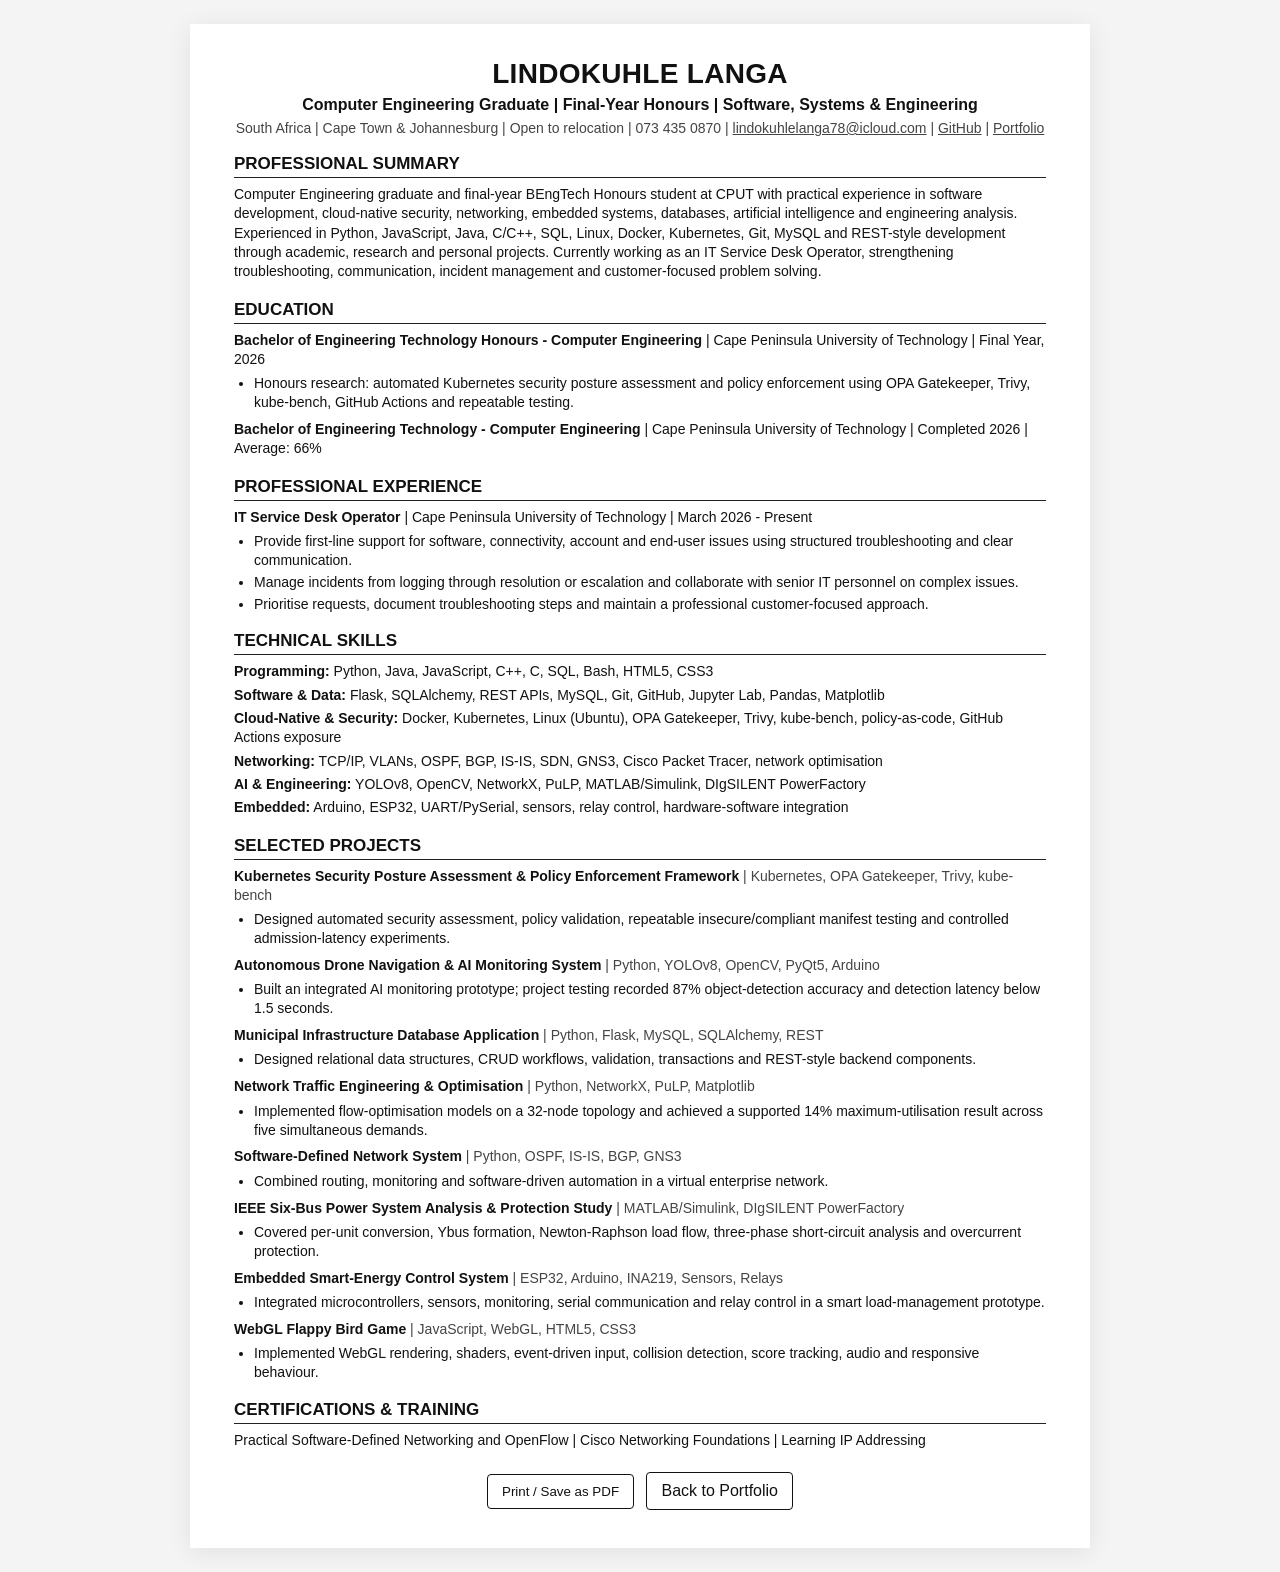
<file: resume.html>
<!DOCTYPE html>
<html lang="en">
<head>
  <meta charset="UTF-8">
  <meta name="viewport" content="width=device-width, initial-scale=1.0">
  <title>Lindokuhle Langa - Resume</title>
  <style>
    :root { --text:#111; --muted:#444; --line:#222; --bg:#fff; }
    * { box-sizing:border-box; }
    body { margin:0; background:#f4f4f4; color:var(--text); font-family:Arial,Helvetica,sans-serif; }
    .resume { width:min(900px,96%); margin:24px auto; background:var(--bg); padding:34px 44px; box-shadow:0 4px 24px rgba(0,0,0,.08); }
    h1 { margin:0; text-align:center; font-size:28px; letter-spacing:.3px; }
    .tagline,.contact { text-align:center; margin-top:6px; }
    .tagline { font-weight:700; }
    .contact { font-size:14px; color:var(--muted); }
    .contact a { color:inherit; }
    h2 { font-size:17px; margin:18px 0 7px; padding-bottom:3px; border-bottom:1px solid var(--line); }
    p { margin:4px 0; line-height:1.38; font-size:14px; }
    ul { margin:5px 0 8px 20px; padding:0; }
    li { margin:3px 0; line-height:1.35; font-size:14px; }
    .item-title { font-weight:700; }
    .tools { color:var(--muted); }
    .actions { text-align:center; margin:18px auto 0; }
    .actions button,.actions a { display:inline-block; margin:4px; padding:9px 14px; border:1px solid #111; background:#fff; color:#111; text-decoration:none; cursor:pointer; border-radius:4px; }
    @media print {
      body { background:#fff; }
      .resume { width:100%; margin:0; padding:18mm 15mm; box-shadow:none; }
      .actions { display:none; }
      a { text-decoration:none; color:#111; }
    }
  </style>
</head>
<body>
  <main class="resume">
    <h1>LINDOKUHLE LANGA</h1>
    <div class="tagline">Computer Engineering Graduate | Final-Year Honours | Software, Systems & Engineering</div>
    <div class="contact">
      South Africa | Cape Town & Johannesburg | Open to relocation |
      073 435 0870 |
      <a href="mailto:lindokuhlelanga78@icloud.com">lindokuhlelanga78@icloud.com</a> |
      <a href="https://github.com/lindokuhlelanga">GitHub</a> |
      <a href="https://lindokuhlelanga.github.io">Portfolio</a>
    </div>

    <h2>PROFESSIONAL SUMMARY</h2>
    <p>Computer Engineering graduate and final-year BEngTech Honours student at CPUT with practical experience in software development, cloud-native security, networking, embedded systems, databases, artificial intelligence and engineering analysis. Experienced in Python, JavaScript, Java, C/C++, SQL, Linux, Docker, Kubernetes, Git, MySQL and REST-style development through academic, research and personal projects. Currently working as an IT Service Desk Operator, strengthening troubleshooting, communication, incident management and customer-focused problem solving.</p>

    <h2>EDUCATION</h2>
    <p><span class="item-title">Bachelor of Engineering Technology Honours - Computer Engineering</span> | Cape Peninsula University of Technology | Final Year, 2026</p>
    <ul><li>Honours research: automated Kubernetes security posture assessment and policy enforcement using OPA Gatekeeper, Trivy, kube-bench, GitHub Actions and repeatable testing.</li></ul>
    <p><span class="item-title">Bachelor of Engineering Technology - Computer Engineering</span> | Cape Peninsula University of Technology | Completed 2026 | Average: 66%</p>

    <h2>PROFESSIONAL EXPERIENCE</h2>
    <p><span class="item-title">IT Service Desk Operator</span> | Cape Peninsula University of Technology | March 2026 - Present</p>
    <ul>
      <li>Provide first-line support for software, connectivity, account and end-user issues using structured troubleshooting and clear communication.</li>
      <li>Manage incidents from logging through resolution or escalation and collaborate with senior IT personnel on complex issues.</li>
      <li>Prioritise requests, document troubleshooting steps and maintain a professional customer-focused approach.</li>
    </ul>

    <h2>TECHNICAL SKILLS</h2>
    <p><strong>Programming:</strong> Python, Java, JavaScript, C++, C, SQL, Bash, HTML5, CSS3</p>
    <p><strong>Software & Data:</strong> Flask, SQLAlchemy, REST APIs, MySQL, Git, GitHub, Jupyter Lab, Pandas, Matplotlib</p>
    <p><strong>Cloud-Native & Security:</strong> Docker, Kubernetes, Linux (Ubuntu), OPA Gatekeeper, Trivy, kube-bench, policy-as-code, GitHub Actions exposure</p>
    <p><strong>Networking:</strong> TCP/IP, VLANs, OSPF, BGP, IS-IS, SDN, GNS3, Cisco Packet Tracer, network optimisation</p>
    <p><strong>AI & Engineering:</strong> YOLOv8, OpenCV, NetworkX, PuLP, MATLAB/Simulink, DIgSILENT PowerFactory</p>
    <p><strong>Embedded:</strong> Arduino, ESP32, UART/PySerial, sensors, relay control, hardware-software integration</p>

    <h2>SELECTED PROJECTS</h2>
    <p><span class="item-title">Kubernetes Security Posture Assessment & Policy Enforcement Framework</span> <span class="tools">| Kubernetes, OPA Gatekeeper, Trivy, kube-bench</span></p>
    <ul><li>Designed automated security assessment, policy validation, repeatable insecure/compliant manifest testing and controlled admission-latency experiments.</li></ul>

    <p><span class="item-title">Autonomous Drone Navigation & AI Monitoring System</span> <span class="tools">| Python, YOLOv8, OpenCV, PyQt5, Arduino</span></p>
    <ul><li>Built an integrated AI monitoring prototype; project testing recorded 87% object-detection accuracy and detection latency below 1.5 seconds.</li></ul>

    <p><span class="item-title">Municipal Infrastructure Database Application</span> <span class="tools">| Python, Flask, MySQL, SQLAlchemy, REST</span></p>
    <ul><li>Designed relational data structures, CRUD workflows, validation, transactions and REST-style backend components.</li></ul>

    <p><span class="item-title">Network Traffic Engineering & Optimisation</span> <span class="tools">| Python, NetworkX, PuLP, Matplotlib</span></p>
    <ul><li>Implemented flow-optimisation models on a 32-node topology and achieved a supported 14% maximum-utilisation result across five simultaneous demands.</li></ul>

    <p><span class="item-title">Software-Defined Network System</span> <span class="tools">| Python, OSPF, IS-IS, BGP, GNS3</span></p>
    <ul><li>Combined routing, monitoring and software-driven automation in a virtual enterprise network.</li></ul>

    <p><span class="item-title">IEEE Six-Bus Power System Analysis & Protection Study</span> <span class="tools">| MATLAB/Simulink, DIgSILENT PowerFactory</span></p>
    <ul><li>Covered per-unit conversion, Ybus formation, Newton-Raphson load flow, three-phase short-circuit analysis and overcurrent protection.</li></ul>

    <p><span class="item-title">Embedded Smart-Energy Control System</span> <span class="tools">| ESP32, Arduino, INA219, Sensors, Relays</span></p>
    <ul><li>Integrated microcontrollers, sensors, monitoring, serial communication and relay control in a smart load-management prototype.</li></ul>

    <p><span class="item-title">WebGL Flappy Bird Game</span> <span class="tools">| JavaScript, WebGL, HTML5, CSS3</span></p>
    <ul><li>Implemented WebGL rendering, shaders, event-driven input, collision detection, score tracking, audio and responsive behaviour.</li></ul>

    <h2>CERTIFICATIONS & TRAINING</h2>
    <p>Practical Software-Defined Networking and OpenFlow | Cisco Networking Foundations | Learning IP Addressing</p>

    <div class="actions">
      <button onclick="window.print()">Print / Save as PDF</button>
      <a href="index.html">Back to Portfolio</a>
    </div>
  </main>
</body>
</html>
</file>
